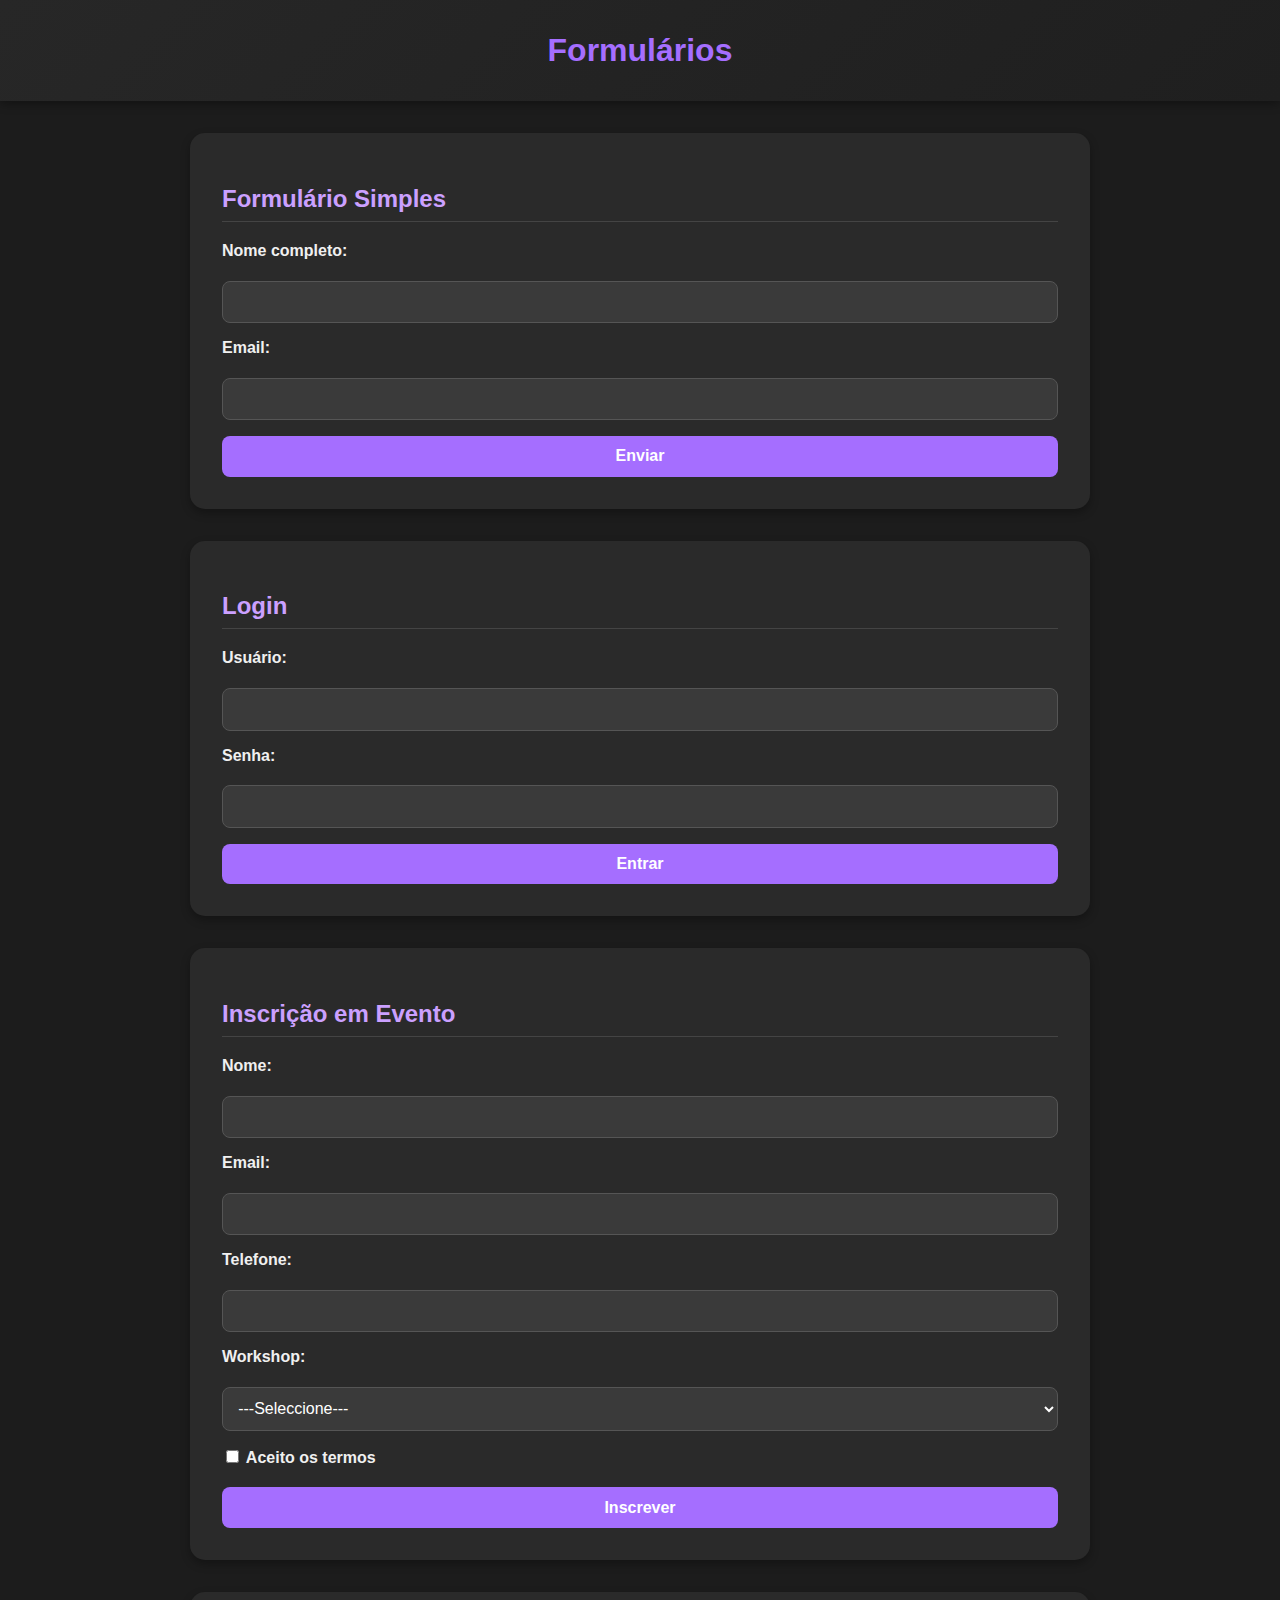
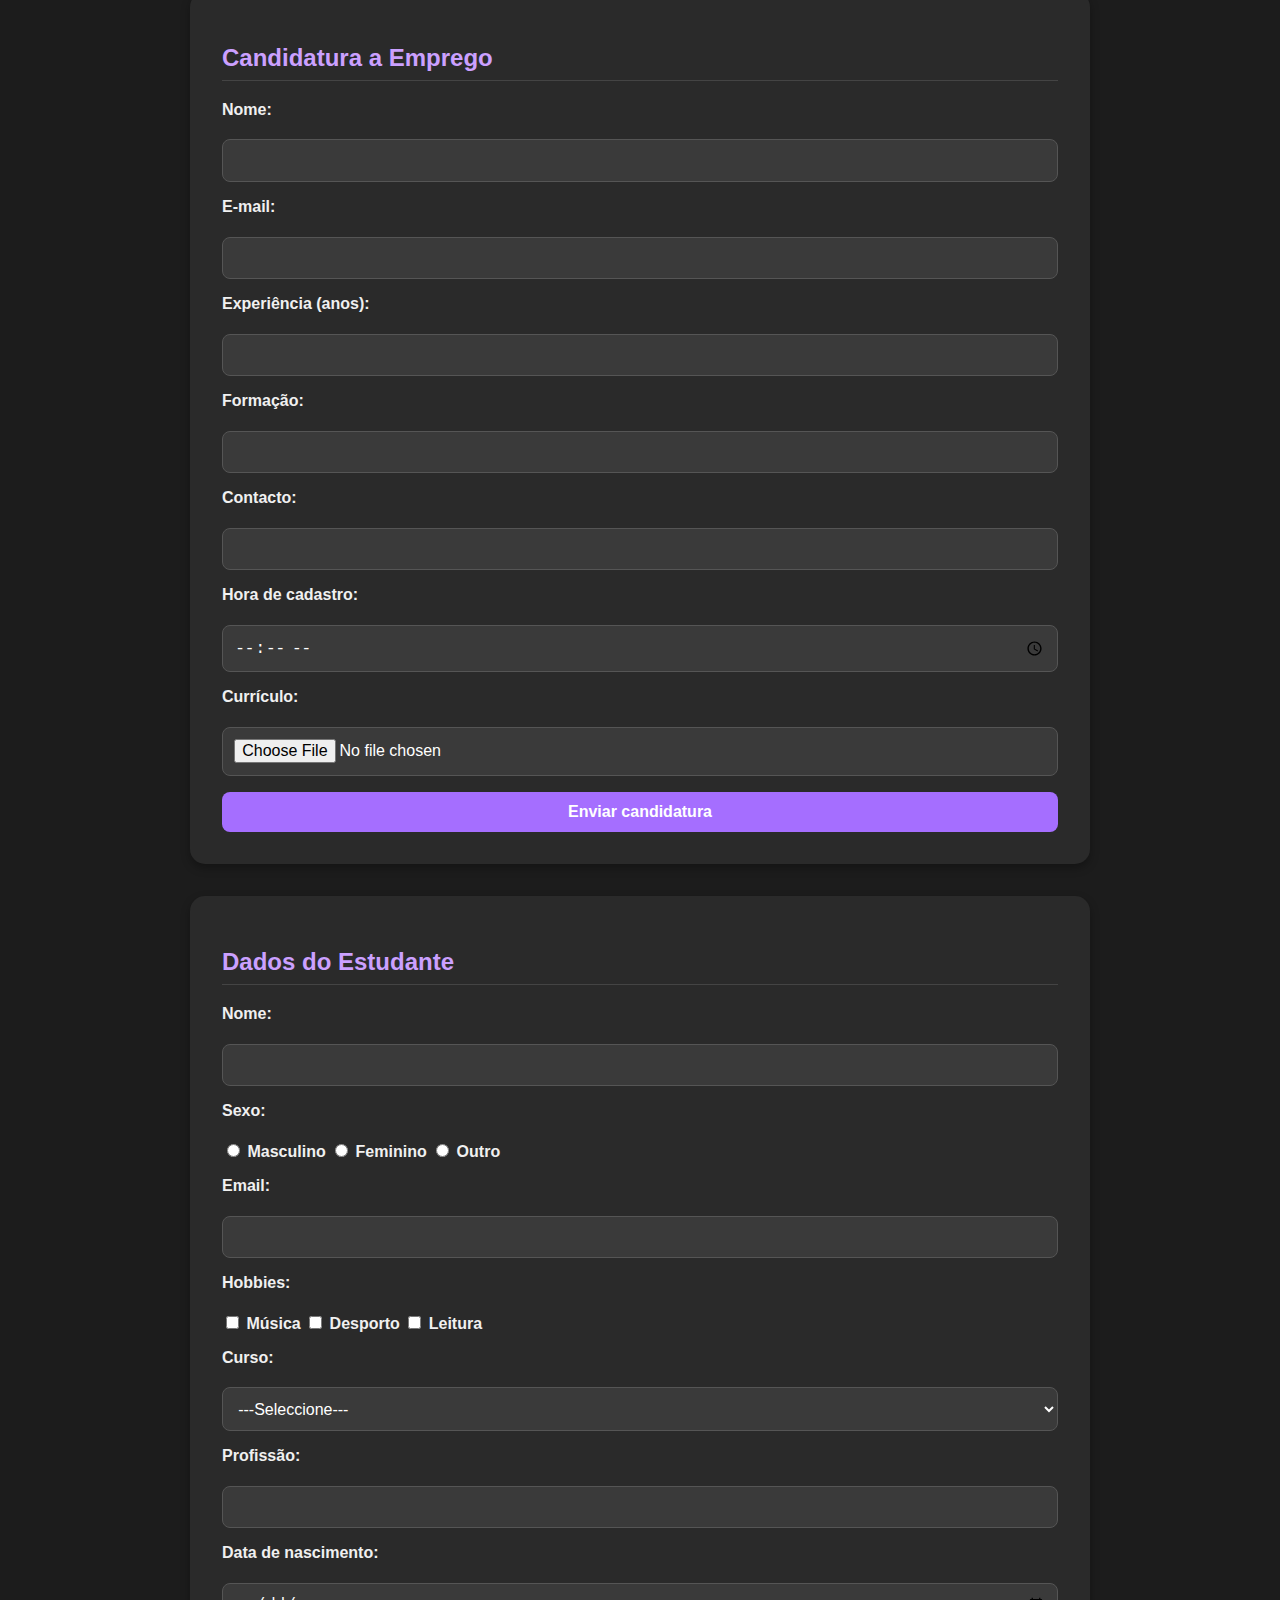
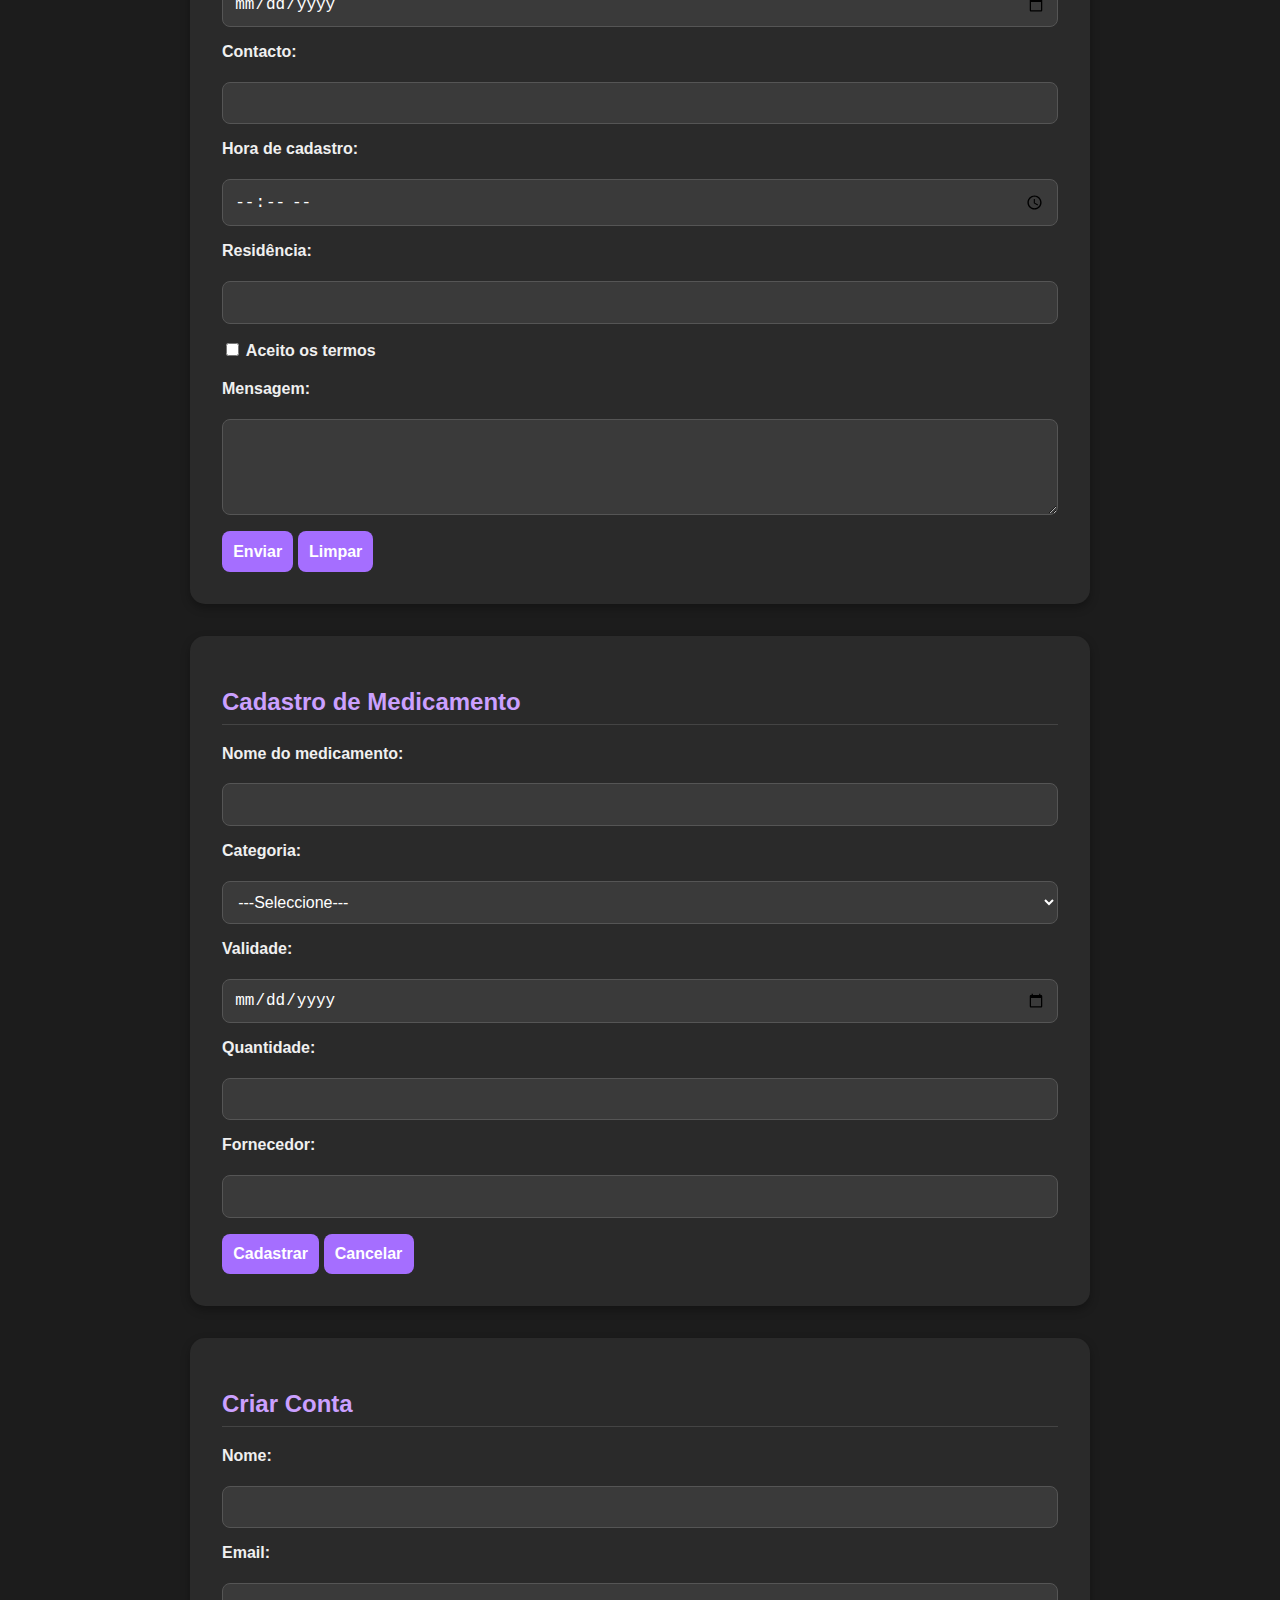
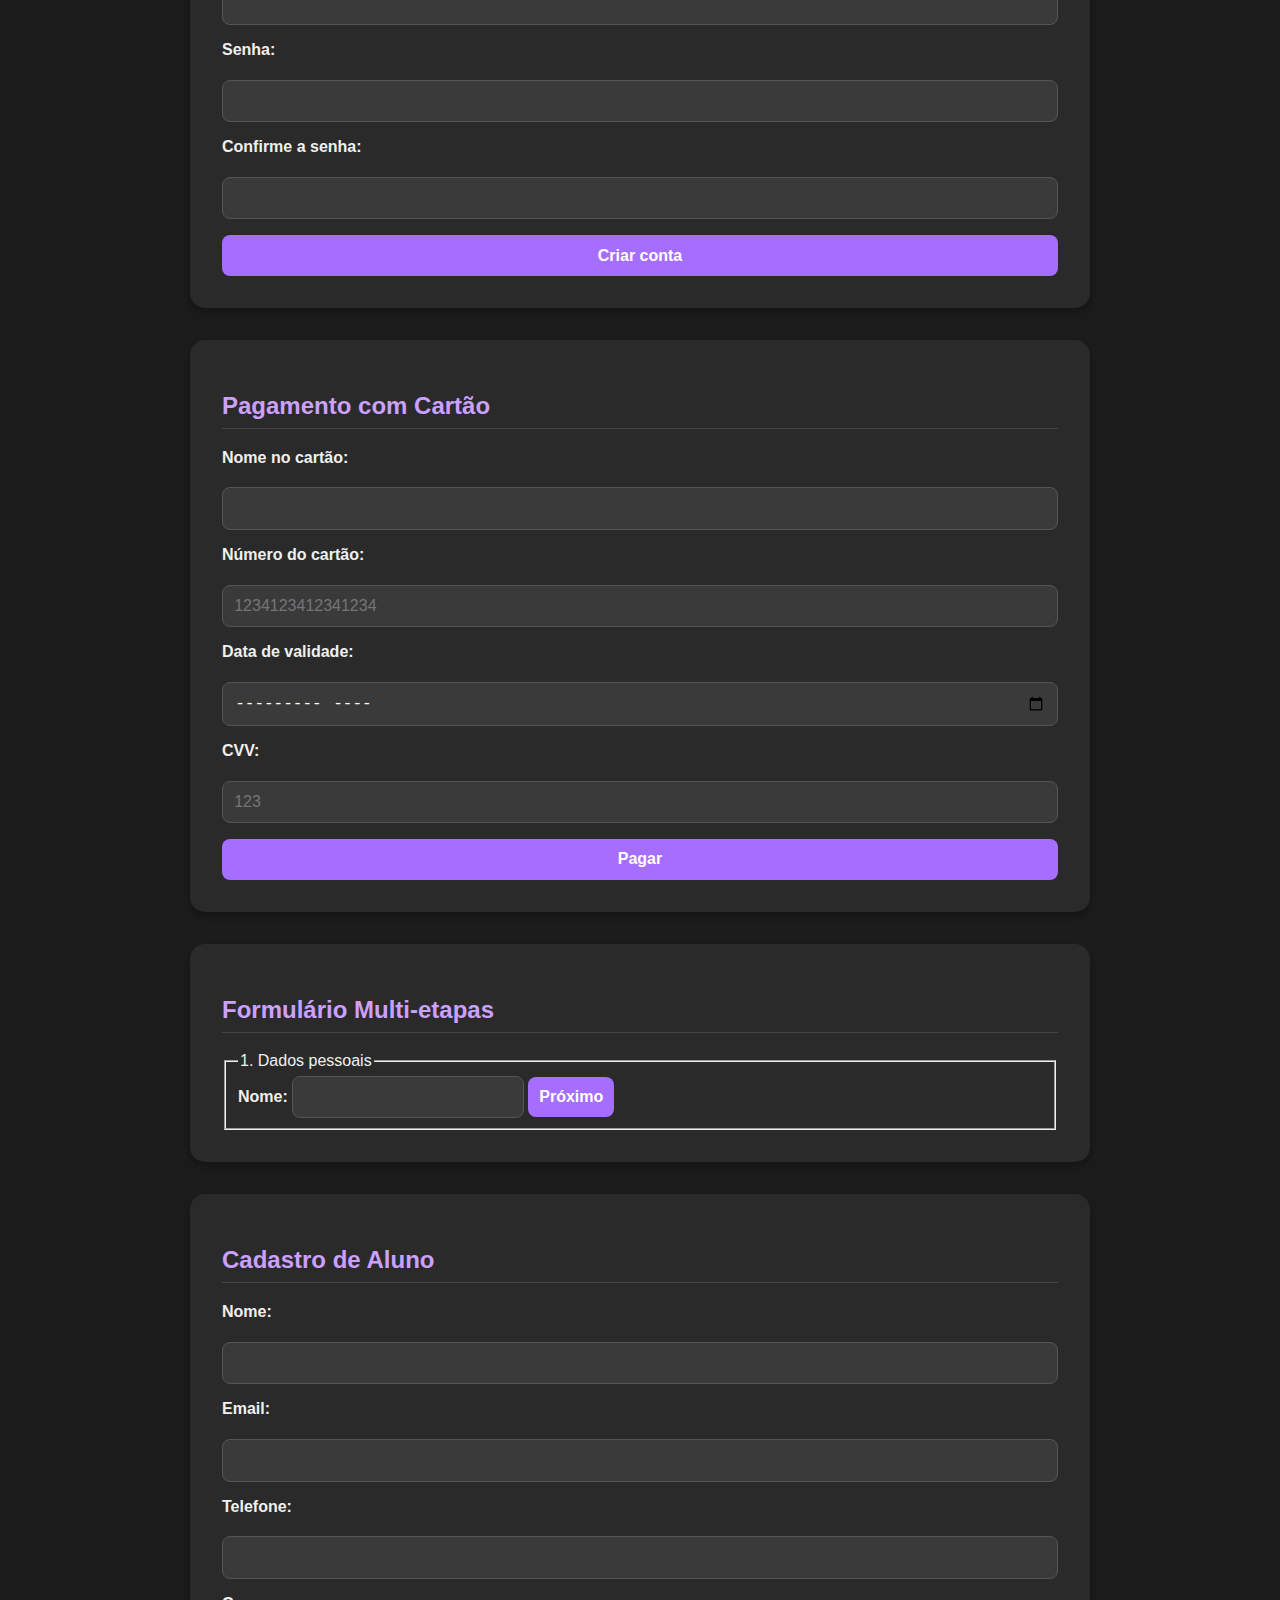
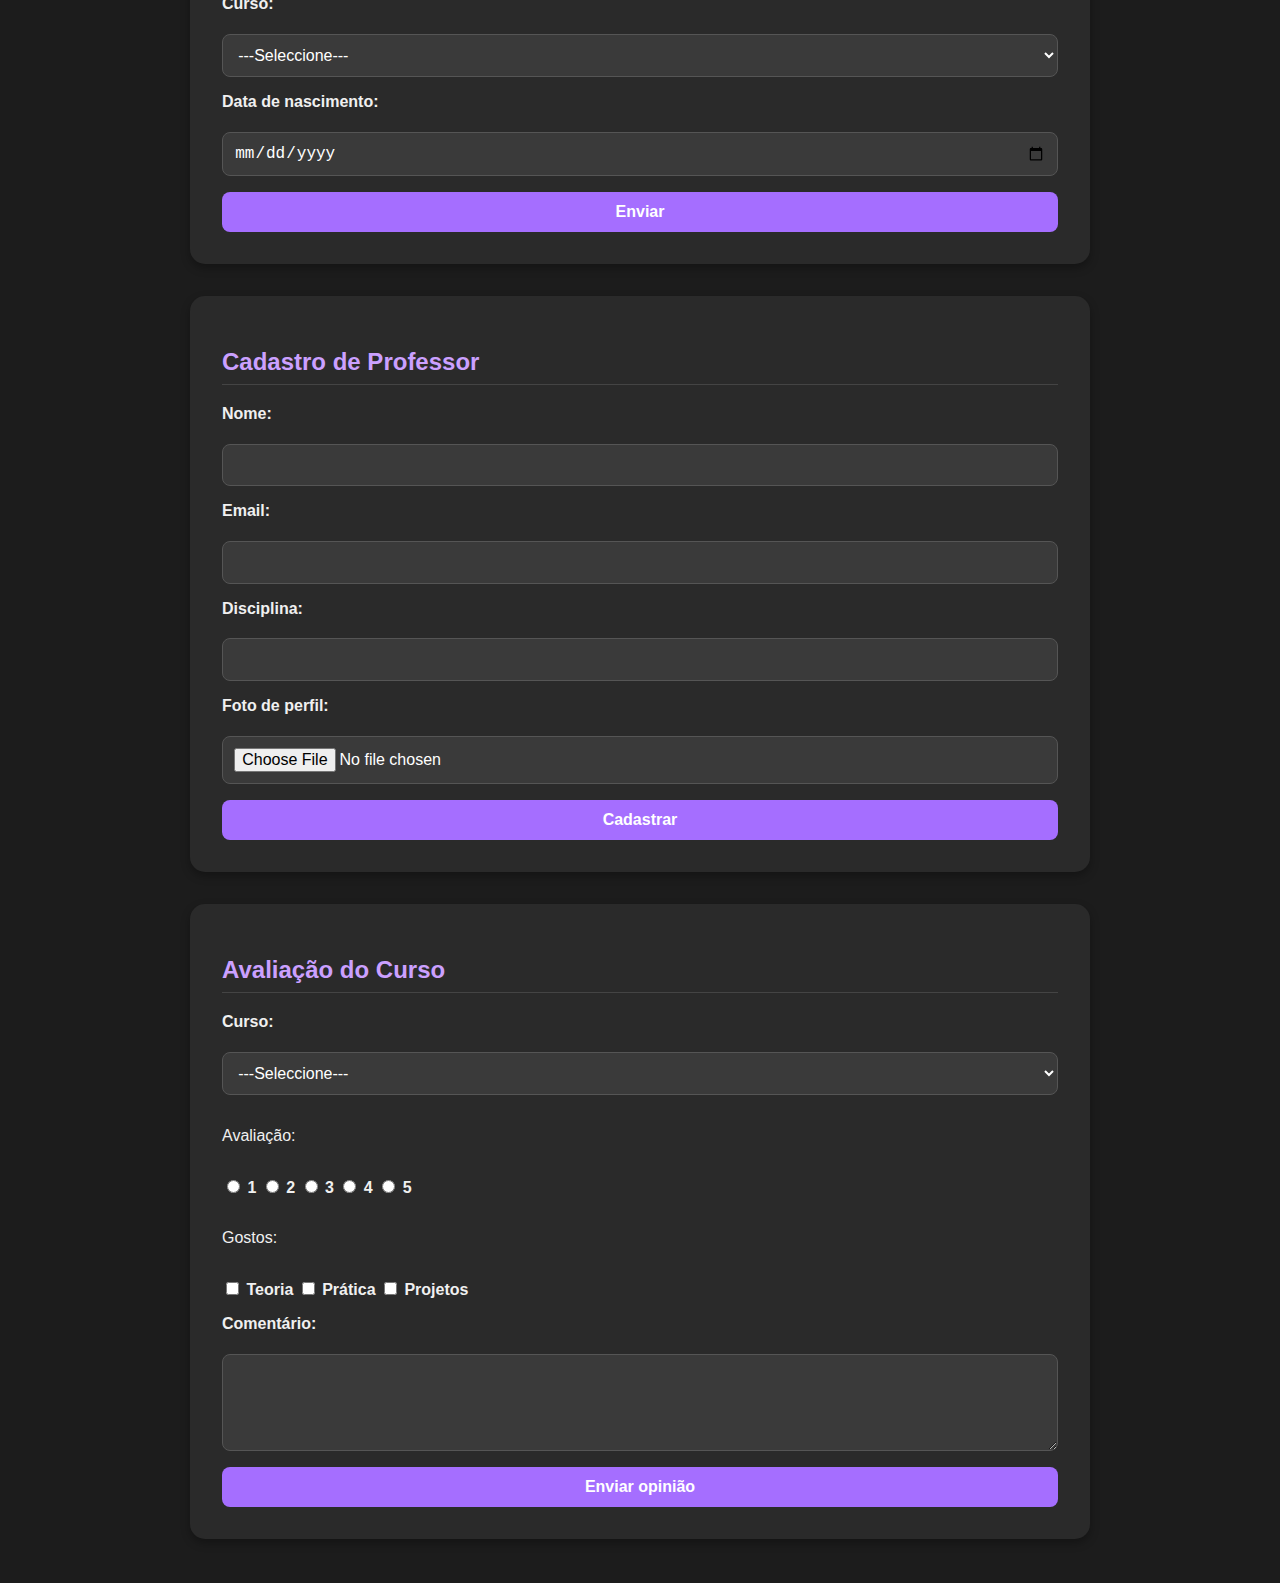
<file: Formulario/index.html>
<!DOCTYPE html>
<html lang="pt">
<head>
  <meta charset="UTF-8">
  <meta name="viewport" content="width=device-width, initial-scale=1.0">
  <title>Exercícios de Formulários</title>
  <link rel="stylesheet" href="style.css">
</head>
<body>
  <header>
    <h1>Formulários</h1>
  </header>

  <main>

    <section class="form-card">
      <h2>Formulário Simples</h2>
      <form>
        <label>Nome completo:</label>
        <input type="text" name="nomeCompleto" required>

        <label>Email:</label>
        <input type="email" name="email2" required>

        <input type="submit" value="Enviar">
      </form>
    </section>

   
    <section class="form-card">
      <h2> Login</h2>
      <form>
        <label>Usuário:</label>
        <input type="text" name="usuario" required>

        <label>Senha:</label>
        <input type="password" name="senhaLogin" required>

        <input type="submit" value="Entrar">
      </form>
    </section>


    <section class="form-card">
      <h2>Inscrição em Evento</h2>
      <form>
        <label>Nome:</label>
        <input type="text" name="nomeEv" required>

        <label>Email:</label>
        <input type="email" name="emailEv" required>

        <label>Telefone:</label>
        <input type="tel" name="telEv" required>

        <label>Workshop:</label>
        <select name="workshop" required>
          <option value="">---Seleccione---</option>
          <option>HTML & CSS</option>
          <option>JavaScript</option>
          <option>Base de Dados</option>
        </select>

        <label><input type="checkbox" name="termos" required> Aceito os termos</label>

        <input type="submit" value="Inscrever">
      </form>
    </section>


    <section class="form-card">
      <h2>Candidatura a Emprego</h2>
      <form>
        <label>Nome:</label>
        <input type="text" name="nomeCand" required>

        <label>E-mail:</label>
        <input type="email" name="emailCand" required>

        <label>Experiência (anos):</label>
        <input type="number" name="exp" min="0" max="50" required>

        <label>Formação:</label>
        <input type="text" name="formacao" required>

        <label>Contacto:</label>
        <input type="tel" name="contacto" required>

        <label>Hora de cadastro:</label>
        <input type="time" name="horaCadastro" required>

        <label>Currículo:</label>
        <input type="file" name="curriculo" accept=".pdf,.doc,.docx" required>

        <input type="submit" value="Enviar candidatura">
      </form>
    </section>

  
    <section class="form-card">
      <h2>Dados do Estudante</h2>
      <form>
        <label>Nome:</label>
        <input type="text" id="nomeStu" name="nomeStu" required>

        <label>Sexo:</label>
        <div class="inline-group">
          <label><input type="radio" name="sexo" value="Masculino" required> Masculino</label>
          <label><input type="radio" name="sexo" value="Feminino"> Feminino</label>
          <label><input type="radio" name="sexo" value="Outro"> Outro</label>
        </div>

        <label>Email:</label>
        <input type="email" id="emailStu" name="emailStu" required>

        <label>Hobbies:</label>
        <div class="inline-group">
          <label><input type="checkbox" name="hobbies" value="Musica"> Música</label>
          <label><input type="checkbox" name="hobbies" value="Desporto"> Desporto</label>
          <label><input type="checkbox" name="hobbies" value="Leitura"> Leitura</label>
        </div>

        <label>Curso:</label>
        <select id="cursoStu" name="cursoStu" required>
          <option value="">---Seleccione---</option>
          <option value="programacao">Programação</option>
          <option value="redes">Redes</option>
          <option value="design">Design</option>
        </select>

        <label>Profissão:</label>
        <input type="text" id="profissao" name="profissao">

        <label>Data de nascimento:</label>
        <input type="date" id="nascStu" name="nascStu" required>

        <label>Contacto:</label>
        <input type="tel" id="contactoStu" name="contactoStu" required>

        <label>Hora de cadastro:</label>
        <input type="time" id="horaStu" name="horaStu" required>

        <label>Residência:</label>
        <input type="text" id="residencia" name="residencia" required>

        <label><input type="checkbox" name="termosStu" required> Aceito os termos</label>

        <label>Mensagem:</label>
        <textarea id="mensagemStu" name="mensagemStu" rows="4"></textarea>

        <div class="buttons">
          <button type="submit">Enviar</button>
          <button type="reset">Limpar</button>
        </div>
      </form>
    </section>

    <section class="form-card">
      <h2>Cadastro de Medicamento</h2>
      <form>
        <label>Nome do medicamento:</label>
        <input type="text" id="nomeMed" name="nomeMed" required>

        <label>Categoria:</label>
        <select id="categoriaMed" name="categoriaMed" required>
          <option value="">---Seleccione---</option>
          <option value="analgesico">Analgésico</option>
          <option value="antibiotico">Antibiótico</option>
          <option value="antiinflamatorio">Anti-inflamatório</option>
        </select>

        <label>Validade:</label>
        <input type="date" id="validade" name="validade" required>

        <label>Quantidade:</label>
        <input type="number" id="quantidade" name="quantidade" min="0" required>

        <label>Fornecedor:</label>
        <input type="text" id="fornecedor" name="fornecedor">

        <div class="buttons">
          <button type="submit">Cadastrar</button>
          <button type="button" onclick="this.form.reset()">Cancelar</button>
        </div>
      </form>
    </section>

  
    <section class="form-card">
      <h2>Criar Conta</h2>
      <form id="signup" onsubmit="return validarSenha()">
        <label>Nome:</label>
        <input type="text" id="nome8" name="nome8" required>

        <label>Email:</label>
        <input type="email" id="email8" name="email8" required>

        <label>Senha:</label>
        <input type="password" id="senha8" name="senha8"
               pattern="(?=^.{8,}$)(?=.*\\d)(?=.*[A-Z]).*"
               title="Mínimo 8 caracteres, 1 maiúscula e 1 número" required>

        <label>Confirme a senha:</label>
        <input type="password" id="confSenha" name="confSenha" required>

        <button type="submit">Criar conta</button>
      </form>
    </section>

  
    <section class="form-card">
      <h2>Pagamento com Cartão</h2>
      <form>
        <label>Nome no cartão:</label>
        <input type="text" id="nomeCartao" name="nomeCartao" required>

        <label>Número do cartão:</label>
        <input type="text" id="numCartao" name="numCartao"
               pattern="\\d{16}" placeholder="1234123412341234"
               title="16 dígitos sem espaços" required>

        <label>Data de validade:</label>
        <input type="month" id="validadeCartao" name="validadeCartao" required>

        <label>CVV:</label>
        <input type="text" id="cvv" name="cvv" pattern="\\d{3}" placeholder="123" title="3 dígitos" required>

        <button type="submit">Pagar</button>
      </form>
    </section>


    <section class="form-card">
      <h2>Formulário Multi-etapas</h2>
      <form id="multi">
        <fieldset>
          <legend>1. Dados pessoais</legend>
          <label>Nome: <input type="text" name="nome" required></label>
          <button type="button" onclick="nextStep(0)">Próximo</button>
        </fieldset>

        <fieldset style="display:none">
          <legend>2. Contacto</legend>
          <label>Email: <input type="email" name="email" required></label>
          <button type="button" onclick="prevStep(0)">Voltar</button>
          <button type="button" onclick="nextStep(1)">Próximo</button>
        </fieldset>

        <fieldset style="display:none">
          <legend>3. Confirmação</legend>
          <p>Revise e envie.</p>
          <button type="button" onclick="prevStep(1)">Voltar</button>
          <button type="submit">Enviar</button>
        </fieldset>
      </form>
    </section>

  
    <section class="form-card">
      <h2>Cadastro de Aluno</h2>
      <form>
        <label>Nome:</label>
        <input type="text" name="nome" required>

        <label>Email:</label>
        <input type="email" name="email" required>

        <label>Telefone:</label>
        <input type="tel" name="tel" required>

        <label>Curso:</label>
        <select name="curso" required>
          <option value="">---Seleccione---</option>
          <option>Programação</option>
        </select>

        <label>Data de nascimento:</label>
        <input type="date" name="nasc" required>

        <button type="submit">Enviar</button>
      </form>
    </section>

    <section class="form-card">
      <h2>Cadastro de Professor</h2>
      <form enctype="multipart/form-data">
        <label>Nome:</label>
        <input type="text" id="nomeProf" name="nomeProf" required>

        <label>Email:</label>
        <input type="email" id="emailProf" name="emailProf" required>

        <label>Disciplina:</label>
        <input type="text" id="disciplina" name="disciplina" required>

        <label>Foto de perfil:</label>
        <input type="file" id="fotoProf" name="fotoProf" accept="image/*" required>

        <button type="submit">Cadastrar</button>
      </form>
    </section>

 
    <section class="form-card">
      <h2>Avaliação do Curso</h2>
      <form>
        <label>Curso:</label>
        <select id="curso13" name="curso13" required>
          <option value="">---Seleccione---</option>
          <option value="programacao">Programação</option>
          <option value="redes">Redes</option>
        </select>

        <p>Avaliação:</p>
        <div class="inline-group">
          <label><input type="radio" name="avaliacao" value="1" required> 1</label>
          <label><input type="radio" name="avaliacao" value="2"> 2</label>
          <label><input type="radio" name="avaliacao" value="3"> 3</label>
          <label><input type="radio" name="avaliacao" value="4"> 4</label>
          <label><input type="radio" name="avaliacao" value="5"> 5</label>
        </div>

        <p>Gostos:</p>
        <div class="inline-group">
          <label><input type="checkbox" name="gosto" value="teoria"> Teoria</label>
          <label><input type="checkbox" name="gosto" value="pratica"> Prática</label>
          <label><input type="checkbox" name="gosto" value="projetos"> Projetos</label>
        </div>

        <label>Comentário:</label>
        <textarea id="coment" name="coment" rows="4"></textarea>

        <button type="submit">Enviar opinião</button>
      </form>
    </section>

  </main>
  
  <script src="script.js"></script>
</body>
</html>
</file>
<file: Formulario/style.css>
/* Estilo base */
body {
  font-family: "Poppins", sans-serif;
  background-color: #1c1c1c;
  color: #f0f0f0;
  margin: 0;
  padding: 0;
}

/* Cabeçalho */
header {
  text-align: center;
  background: linear-gradient(135deg, #272727, #1f1f1f);
  padding: 2rem;
  box-shadow: 0 2px 10px rgba(0,0,0,0.4);
}
header h1 {
  margin: 0;
  color: #a56eff;
}
header p {
  font-size: 1rem;
  color: #bbb;
}

/* Área principal */
main {
  max-width: 900px;
  margin: 2rem auto;
  display: flex;
  flex-direction: column;
  gap: 2rem;
}

/* Cartões de formulário */
.form-card {
  background-color: #2a2a2a;
  border-radius: 15px;
  padding: 2rem;
  box-shadow: 0 4px 10px rgba(0,0,0,0.3);
}
.form-card h2 {
  color: #cba0ff;
  border-bottom: 1px solid #444;
  padding-bottom: 0.5rem;
}

/* Inputs e labels */
form {
  display: flex;
  flex-direction: column;
  gap: 1rem;
}
label {
  font-weight: 600;
  margin-bottom: 0.3rem;
}
input, select, textarea, button {
  background-color: #3a3a3a;
  color: #fff;
  border: 1px solid #555;
  padding: 0.7rem;
  border-radius: 8px;
  font-size: 1rem;
  transition: all 0.2s ease-in-out;
}
input:focus, select:focus, textarea:focus {
  border-color: #a56eff;
  outline: none;
  background-color: #444;
}

/* Botões */
input[type="submit"], button {
  background-color: #a56eff;
  color: white;
  font-weight: 600;
  cursor: pointer;
  border: none;
}
input[type="submit"]:hover, button:hover {
  background-color: #8f5fe8;
  transform: scale(1.03);
}

/* Rodapé */
footer {
  text-align: center;
  padding: 1.5rem;
  background-color: #181818;
  color: #777;
  font-size: 0.9rem;
}
</file>
